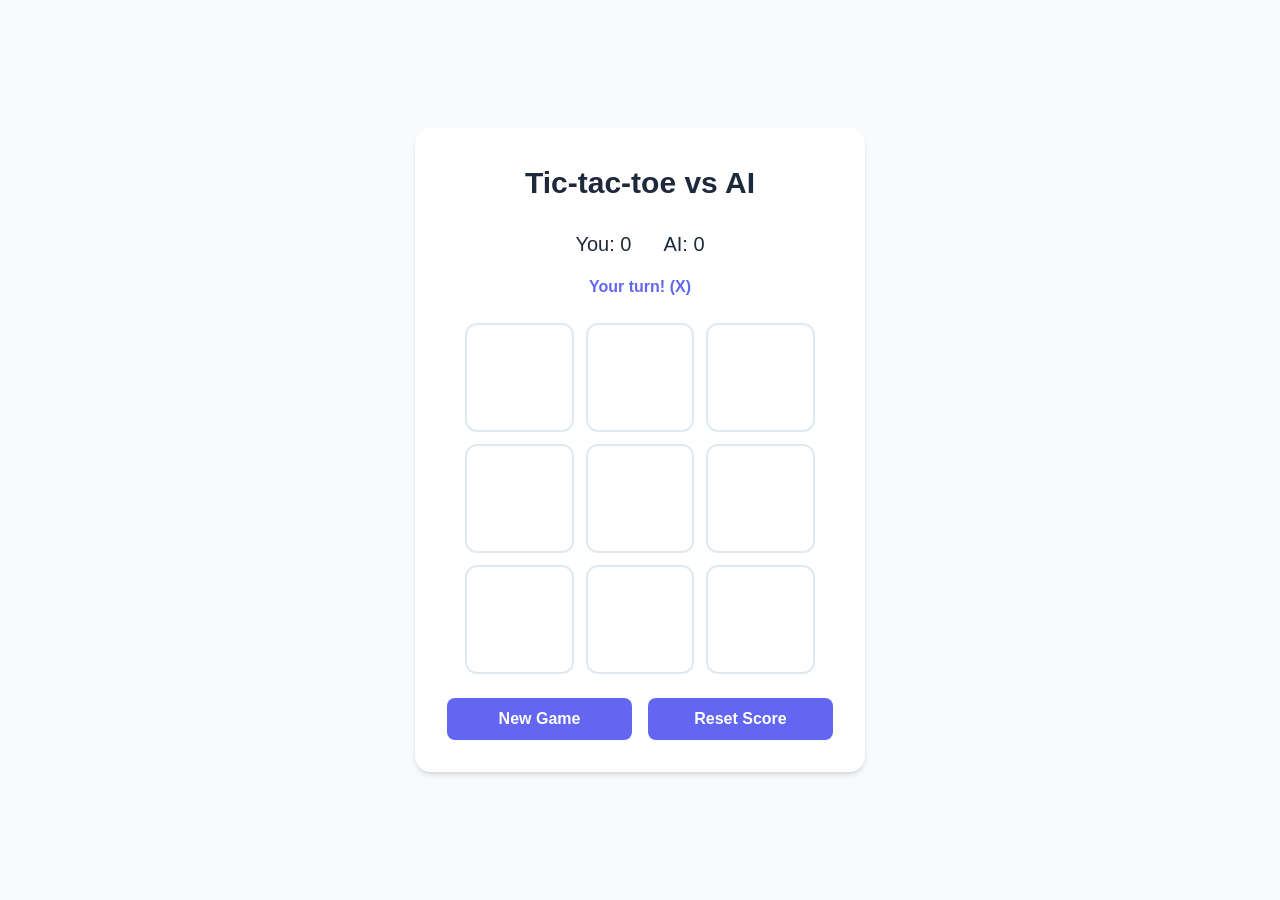
<file: index.html>
<!DOCTYPE html>
<html>
<head>
    <title>Tic-tac-toe vs AI</title>
    <meta name="viewport" content="width=device-width, initial-scale=1.0">
    <link href="styles.css" rel="stylesheet">
    <script src="main.js" defer></script>

</head>
<body>
    <div class="container">
        <h1>Tic-tac-toe vs AI</h1>
        
        <div class="score">
            <span>You: <span id="playerScore">0</span></span>
            <span>AI: <span id="aiScore">0</span></span>
        </div>

        <div id="status">Your turn! (X)</div>

        <div id="gameBoard">
            <button class="cell" onclick="makeMove(0)"></button>
            <button class="cell" onclick="makeMove(1)"></button>
            <button class="cell" onclick="makeMove(2)"></button>
            <button class="cell" onclick="makeMove(3)"></button>
            <button class="cell" onclick="makeMove(4)"></button>
            <button class="cell" onclick="makeMove(5)"></button>
            <button class="cell" onclick="makeMove(6)"></button>
            <button class="cell" onclick="makeMove(7)"></button>
            <button class="cell" onclick="makeMove(8)"></button>
        </div>

        <div class="controls">
            <button onclick="resetGame()">New Game</button>
            <button onclick="resetScore()">Reset Score</button>
        </div>
    </div>


</body>
</html>
</file>
<file: styles.css>
:root {
    --primary-color: #6366f1;
    --primary-hover: #4f46e5;
    --bg-color: #f8fafc;
    --cell-bg: #ffffff;
    --border-color: #e2e8f0;
    --text-color: #1e293b;
}

* {
    margin: 0;
    padding: 0;
    box-sizing: border-box;
}

body {
    font-family: 'Inter', -apple-system, sans-serif;
    background-color: var(--bg-color);
    color: var(--text-color);
    line-height: 1.5;
    min-height: 100vh;
    display: flex;
    align-items: center;
    justify-content: center;
    padding: 1rem;
}

.container {
    width: 100%;
    max-width: 450px;
    background: white;
    padding: 2rem;
    border-radius: 1rem;
    box-shadow: 0 4px 6px -1px rgb(0 0 0 / 0.1), 0 2px 4px -2px rgb(0 0 0 / 0.1);
}

h1 {
    font-size: 1.875rem;
    font-weight: 700;
    text-align: center;
    margin-bottom: 1.5rem;
    color: var(--text-color);
}

.score {
    display: flex;
    justify-content: center;
    gap: 2rem;
    margin-bottom: 1rem;
    font-size: 1.25rem;
}

#gameBoard {
    display: grid;
    grid-template-columns: repeat(3, 1fr);
    gap: 0.75rem;
    margin: 1.5rem auto;
    max-width: 350px;
}

.cell {
    aspect-ratio: 1;
    width: 100%;
    background: var(--cell-bg);
    border: 2px solid var(--border-color);
    border-radius: 0.75rem;
    font-size: 2rem;
    font-weight: 700;
    color: var(--primary-color);
    cursor: pointer;
    transition: all 0.2s;
}

.cell:hover:not(:disabled) {
    background: #f1f5f9;
    transform: scale(1.02);
}

.cell:disabled {
    cursor: not-allowed;
    opacity: 0.7;
}

#status {
    text-align: center;
    font-weight: 600;
    min-height: 1.5rem;
    margin: 1rem 0;
    color: var(--primary-color);
}

.animate-pop {
    animation: pop 0.3s cubic-bezier(0.68, -0.55, 0.265, 1.55);
}

@keyframes pop {
    0% { transform: scale(0.8); opacity: 0; }
    100% { transform: scale(1); opacity: 1; }
}

.controls {
    display: flex;
    gap: 1rem;
    margin-top: 1rem;
}

button {
    padding: 0.75rem 1.5rem;
    border: none;
    border-radius: 0.5rem;
    background: var(--primary-color);
    color: white;
    font-weight: 600;
    font-size: 1rem;
    cursor: pointer;
    transition: background-color 0.2s, transform 0.1s;
    width: 100%;
}

button:hover {
    background: var(--primary-hover);
}

button:active {
    transform: translateY(1px);
}

@media (max-width: 480px) {
    .container {
        padding: 1.5rem;
    }

    h1 {
        font-size: 1.5rem;
    }

    .cell {
        font-size: 1.75rem;
    }

    button {
        padding: 0.75rem 1rem;
    }
}
</file>
